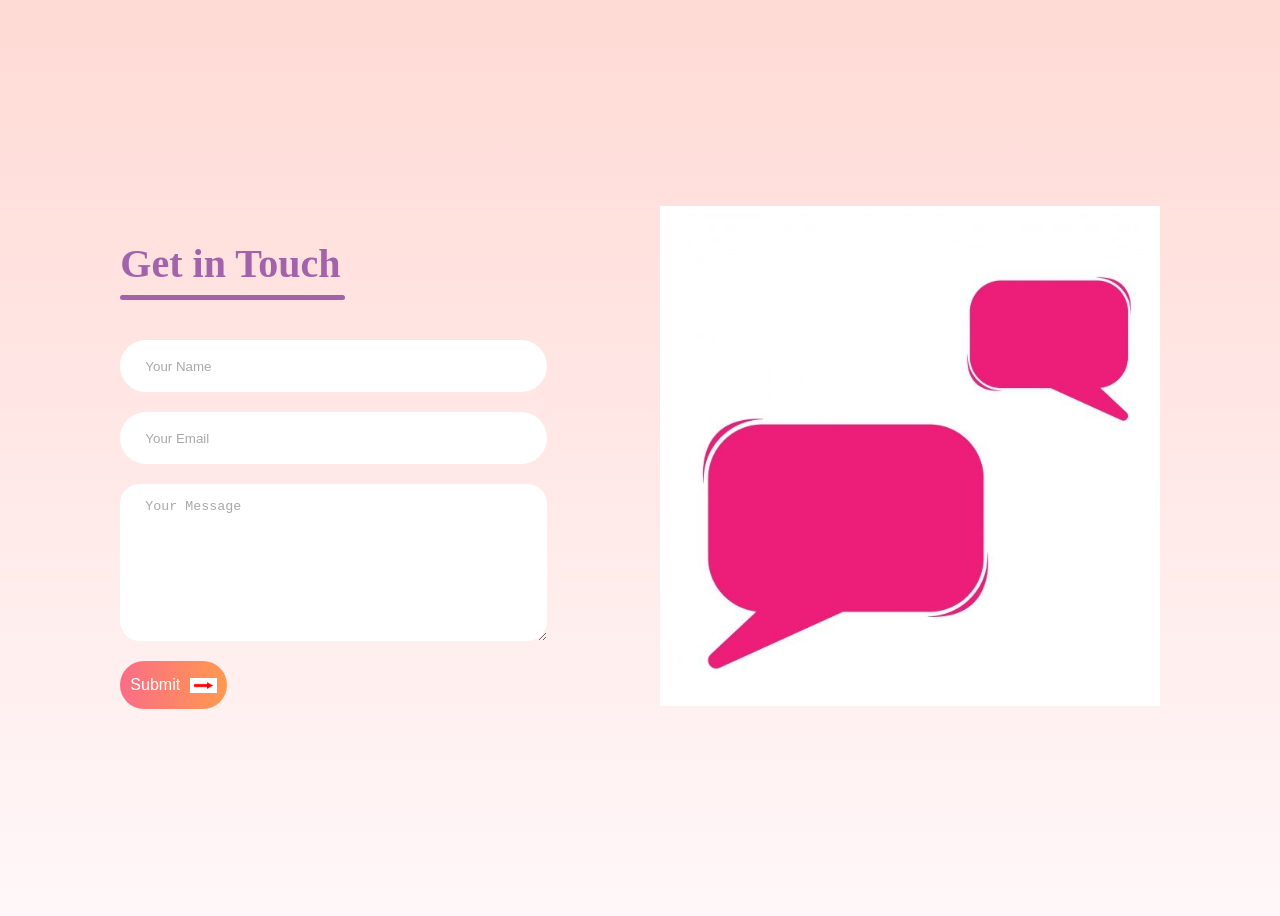
<file: Index.html>
<!DOCTYPE html>
<html lang="en">
<head>
    <meta charset="UTF-8">
    <meta name="viewport" content="width=device-width, initial-scale=1.0">
    <title>WELLS CONTACT FORM </title>
    <link rel="stylesheet" href="Styles.Css">
</head>
<body>
    <div class="contact-container">
        <form action="https://api.web3forms.com/submit" method="POST" class="contact-left">
           <div class="contact-left-title">
            <h2>Get in Touch</h2>
            <hr>
        </div>
            <input type="hidden" name="access_key" value="f75ccb88-53fa-45dc-9892-4f89912f455d">
            <input type="text" name="name" placeholder="Your Name" class="contact-inputs" required>
            <input type="email" name="email" placeholder="Your Email" class="contact-inputs" required>
            <textarea name="message" placeholder="Your Message"  class="contact-inputs" required></textarea>
            <button type="submit"> Submit <img src="assets/arrow.png" alt=""></button>
         </form>

        <div class="contact-right">
            <img src="assets/right-arrow.png" alt="">
        </div>
    </div>
</body>
</html>
</file>
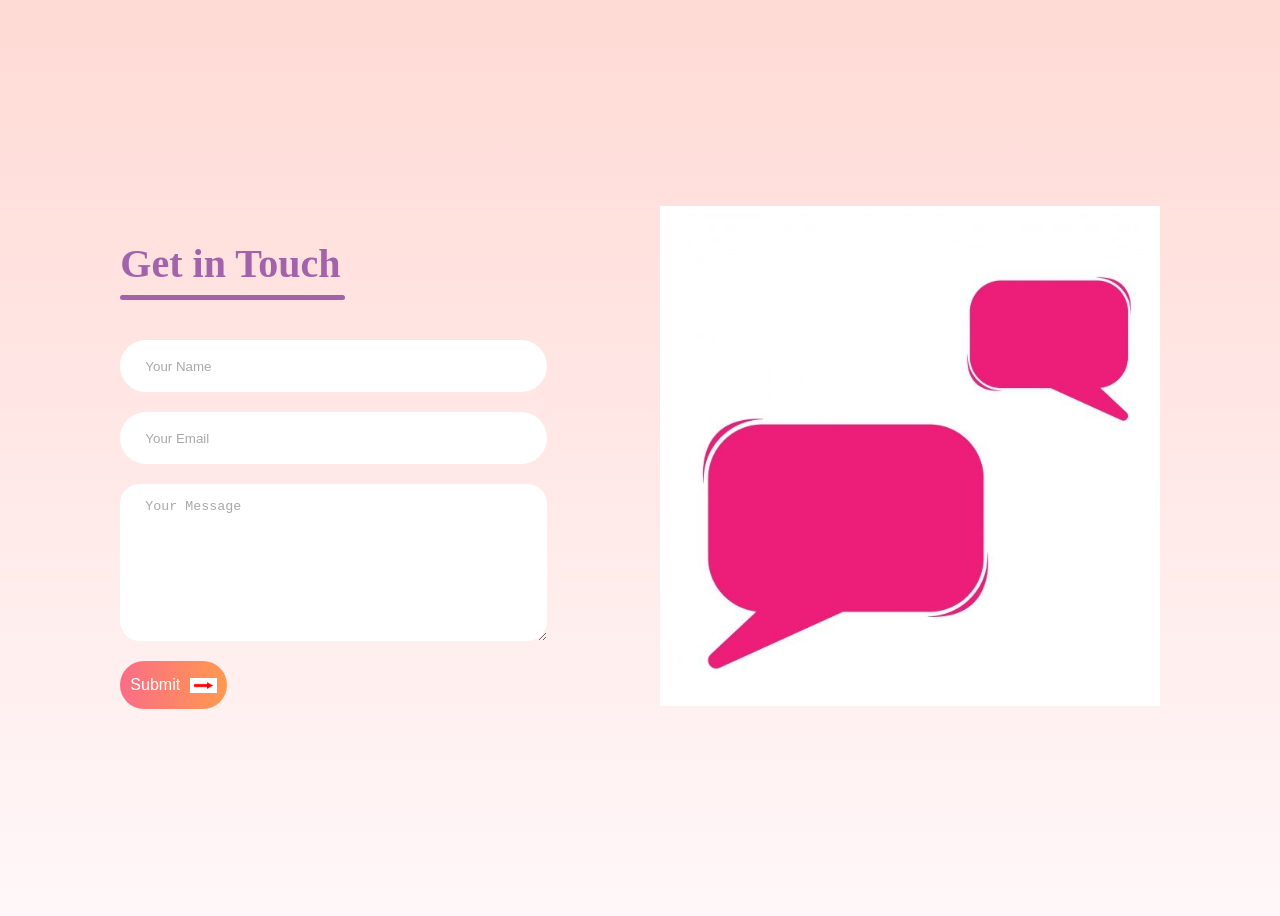
<file: index.html>
<!DOCTYPE html>
<html lang="en">
<head>
    <meta charset="UTF-8">
    <meta name="viewport" content="width=device-width, initial-scale=1.0">
    <title>WELLS CONTACT FORM </title>
    <link rel="stylesheet" href="Styles.Css">
</head>
<body>
    <div class="contact-container">
        <form action="https://api.web3forms.com/submit" method="POST" class="contact-left">
           <div class="contact-left-title">
            <h2>Get in Touch</h2>
            <hr>
        </div>
            <input type="hidden" name="access_key" value="f75ccb88-53fa-45dc-9892-4f89912f455d">
            <input type="text" name="name" placeholder="Your Name" class="contact-inputs" required>
            <input type="email" name="email" placeholder="Your Email" class="contact-inputs" required>
            <textarea name="message" placeholder="Your Message"  class="contact-inputs" required></textarea>
            <button type="submit"> Submit <img src="assets/arrow.png" alt=""></button>
         </form>

        <div class="contact-right">
            <img src="assets/right-arrow.png" alt="">
        </div>
    </div>
</body>
</html>
</file>
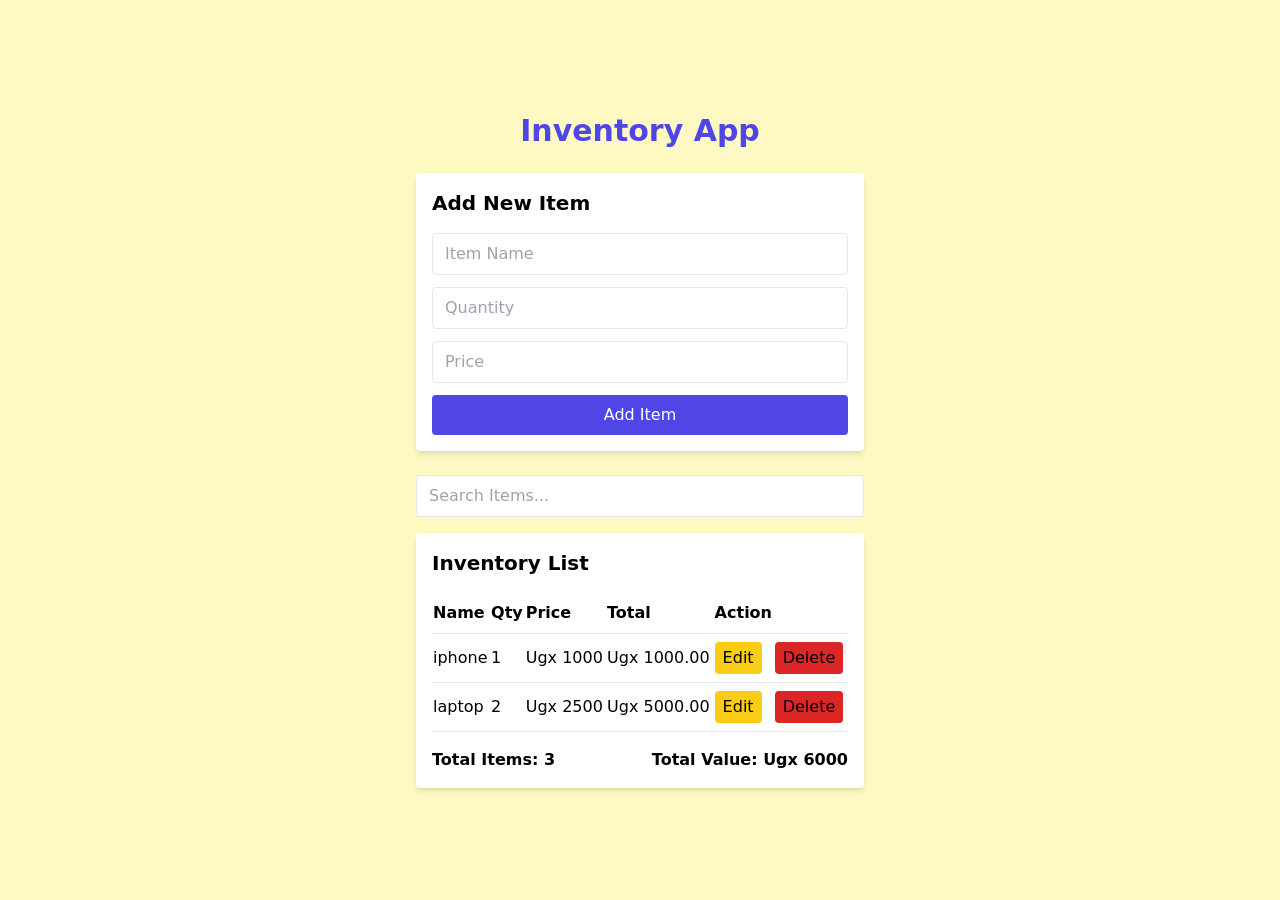
<file: assets/Inventory App.html>
<!DOCTYPE html>
<!-- saved from url=(0065)https://kigulisamson383-lang.github.io/Wells-Inventory/index.html -->
<html lang="en"><head><meta http-equiv="Content-Type" content="text/html; charset=UTF-8">
    
    <meta name="viewport" content="width=device-width, initial-scale=1.0">
    <title>Inventory App</title>
    <link rel="stylesheet" href="./Inventory App_files/Styles.Css">
    <script src="./Inventory App_files/saved_resource"></script>
<style>*, ::before, ::after{--tw-border-spacing-x:0;--tw-border-spacing-y:0;--tw-translate-x:0;--tw-translate-y:0;--tw-rotate:0;--tw-skew-x:0;--tw-skew-y:0;--tw-scale-x:1;--tw-scale-y:1;--tw-pan-x: ;--tw-pan-y: ;--tw-pinch-zoom: ;--tw-scroll-snap-strictness:proximity;--tw-gradient-from-position: ;--tw-gradient-via-position: ;--tw-gradient-to-position: ;--tw-ordinal: ;--tw-slashed-zero: ;--tw-numeric-figure: ;--tw-numeric-spacing: ;--tw-numeric-fraction: ;--tw-ring-inset: ;--tw-ring-offset-width:0px;--tw-ring-offset-color:#fff;--tw-ring-color:rgb(59 130 246 / 0.5);--tw-ring-offset-shadow:0 0 #0000;--tw-ring-shadow:0 0 #0000;--tw-shadow:0 0 #0000;--tw-shadow-colored:0 0 #0000;--tw-blur: ;--tw-brightness: ;--tw-contrast: ;--tw-grayscale: ;--tw-hue-rotate: ;--tw-invert: ;--tw-saturate: ;--tw-sepia: ;--tw-drop-shadow: ;--tw-backdrop-blur: ;--tw-backdrop-brightness: ;--tw-backdrop-contrast: ;--tw-backdrop-grayscale: ;--tw-backdrop-hue-rotate: ;--tw-backdrop-invert: ;--tw-backdrop-opacity: ;--tw-backdrop-saturate: ;--tw-backdrop-sepia: ;--tw-contain-size: ;--tw-contain-layout: ;--tw-contain-paint: ;--tw-contain-style: }::backdrop{--tw-border-spacing-x:0;--tw-border-spacing-y:0;--tw-translate-x:0;--tw-translate-y:0;--tw-rotate:0;--tw-skew-x:0;--tw-skew-y:0;--tw-scale-x:1;--tw-scale-y:1;--tw-pan-x: ;--tw-pan-y: ;--tw-pinch-zoom: ;--tw-scroll-snap-strictness:proximity;--tw-gradient-from-position: ;--tw-gradient-via-position: ;--tw-gradient-to-position: ;--tw-ordinal: ;--tw-slashed-zero: ;--tw-numeric-figure: ;--tw-numeric-spacing: ;--tw-numeric-fraction: ;--tw-ring-inset: ;--tw-ring-offset-width:0px;--tw-ring-offset-color:#fff;--tw-ring-color:rgb(59 130 246 / 0.5);--tw-ring-offset-shadow:0 0 #0000;--tw-ring-shadow:0 0 #0000;--tw-shadow:0 0 #0000;--tw-shadow-colored:0 0 #0000;--tw-blur: ;--tw-brightness: ;--tw-contrast: ;--tw-grayscale: ;--tw-hue-rotate: ;--tw-invert: ;--tw-saturate: ;--tw-sepia: ;--tw-drop-shadow: ;--tw-backdrop-blur: ;--tw-backdrop-brightness: ;--tw-backdrop-contrast: ;--tw-backdrop-grayscale: ;--tw-backdrop-hue-rotate: ;--tw-backdrop-invert: ;--tw-backdrop-opacity: ;--tw-backdrop-saturate: ;--tw-backdrop-sepia: ;--tw-contain-size: ;--tw-contain-layout: ;--tw-contain-paint: ;--tw-contain-style: }/* ! tailwindcss v3.4.17 | MIT License | https://tailwindcss.com */*,::after,::before{box-sizing:border-box;border-width:0;border-style:solid;border-color:#e5e7eb}::after,::before{--tw-content:''}:host,html{line-height:1.5;-webkit-text-size-adjust:100%;-moz-tab-size:4;tab-size:4;font-family:ui-sans-serif, system-ui, sans-serif, "Apple Color Emoji", "Segoe UI Emoji", "Segoe UI Symbol", "Noto Color Emoji";font-feature-settings:normal;font-variation-settings:normal;-webkit-tap-highlight-color:transparent}body{margin:0;line-height:inherit}hr{height:0;color:inherit;border-top-width:1px}abbr:where([title]){-webkit-text-decoration:underline dotted;text-decoration:underline dotted}h1,h2,h3,h4,h5,h6{font-size:inherit;font-weight:inherit}a{color:inherit;text-decoration:inherit}b,strong{font-weight:bolder}code,kbd,pre,samp{font-family:ui-monospace, SFMono-Regular, Menlo, Monaco, Consolas, "Liberation Mono", "Courier New", monospace;font-feature-settings:normal;font-variation-settings:normal;font-size:1em}small{font-size:80%}sub,sup{font-size:75%;line-height:0;position:relative;vertical-align:baseline}sub{bottom:-.25em}sup{top:-.5em}table{text-indent:0;border-color:inherit;border-collapse:collapse}button,input,optgroup,select,textarea{font-family:inherit;font-feature-settings:inherit;font-variation-settings:inherit;font-size:100%;font-weight:inherit;line-height:inherit;letter-spacing:inherit;color:inherit;margin:0;padding:0}button,select{text-transform:none}button,input:where([type=button]),input:where([type=reset]),input:where([type=submit]){-webkit-appearance:button;background-color:transparent;background-image:none}:-moz-focusring{outline:auto}:-moz-ui-invalid{box-shadow:none}progress{vertical-align:baseline}::-webkit-inner-spin-button,::-webkit-outer-spin-button{height:auto}[type=search]{-webkit-appearance:textfield;outline-offset:-2px}::-webkit-search-decoration{-webkit-appearance:none}::-webkit-file-upload-button{-webkit-appearance:button;font:inherit}summary{display:list-item}blockquote,dd,dl,figure,h1,h2,h3,h4,h5,h6,hr,p,pre{margin:0}fieldset{margin:0;padding:0}legend{padding:0}menu,ol,ul{list-style:none;margin:0;padding:0}dialog{padding:0}textarea{resize:vertical}input::placeholder,textarea::placeholder{opacity:1;color:#9ca3af}[role=button],button{cursor:pointer}:disabled{cursor:default}audio,canvas,embed,iframe,img,object,svg,video{display:block;vertical-align:middle}img,video{max-width:100%;height:auto}[hidden]:where(:not([hidden=until-found])){display:none}.mb-4{margin-bottom:1rem}.mb-6{margin-bottom:1.5rem}.mt-4{margin-top:1rem}.flex{display:flex}.min-h-screen{min-height:100vh}.w-full{width:100%}.max-w-md{max-width:28rem}.border-collapse{border-collapse:collapse}.flex-col{flex-direction:column}.justify-between{justify-content:space-between}.space-y-3 > :not([hidden]) ~ :not([hidden]){--tw-space-y-reverse:0;margin-top:calc(0.75rem * calc(1 - var(--tw-space-y-reverse)));margin-bottom:calc(0.75rem * var(--tw-space-y-reverse))}.space-x-2 > :not([hidden]) ~ :not([hidden]){--tw-space-x-reverse:0;margin-right:calc(0.5rem * var(--tw-space-x-reverse));margin-left:calc(0.5rem * calc(1 - var(--tw-space-x-reverse)))}.rounded{border-radius:0.25rem}.border{border-width:1px}.border-b{border-bottom-width:1px}.bg-indigo-600{--tw-bg-opacity:1;background-color:rgb(79 70 229 / var(--tw-bg-opacity, 1))}.bg-white{--tw-bg-opacity:1;background-color:rgb(255 255 255 / var(--tw-bg-opacity, 1))}.bg-yellow-100{--tw-bg-opacity:1;background-color:rgb(254 249 195 / var(--tw-bg-opacity, 1))}.bg-red-600{--tw-bg-opacity:1;background-color:rgb(220 38 38 / var(--tw-bg-opacity, 1))}.bg-yellow-400{--tw-bg-opacity:1;background-color:rgb(250 204 21 / var(--tw-bg-opacity, 1))}.p-4{padding:1rem}.px-3{padding-left:0.75rem;padding-right:0.75rem}.px-4{padding-left:1rem;padding-right:1rem}.py-2{padding-top:0.5rem;padding-bottom:0.5rem}.px-2{padding-left:0.5rem;padding-right:0.5rem}.py-1{padding-top:0.25rem;padding-bottom:0.25rem}.text-left{text-align:left}.text-3xl{font-size:1.875rem;line-height:2.25rem}.text-xl{font-size:1.25rem;line-height:1.75rem}.font-bold{font-weight:700}.font-semibold{font-weight:600}.text-indigo-600{--tw-text-opacity:1;color:rgb(79 70 229 / var(--tw-text-opacity, 1))}.text-white{--tw-text-opacity:1;color:rgb(255 255 255 / var(--tw-text-opacity, 1))}.shadow-md{--tw-shadow:0 4px 6px -1px rgb(0 0 0 / 0.1), 0 2px 4px -2px rgb(0 0 0 / 0.1);--tw-shadow-colored:0 4px 6px -1px var(--tw-shadow-color), 0 2px 4px -2px var(--tw-shadow-color);box-shadow:var(--tw-ring-offset-shadow, 0 0 #0000), var(--tw-ring-shadow, 0 0 #0000), var(--tw-shadow)}.transition{transition-property:color, background-color, border-color, fill, stroke, opacity, box-shadow, transform, filter, -webkit-text-decoration-color, -webkit-backdrop-filter;transition-property:color, background-color, border-color, text-decoration-color, fill, stroke, opacity, box-shadow, transform, filter, backdrop-filter;transition-property:color, background-color, border-color, text-decoration-color, fill, stroke, opacity, box-shadow, transform, filter, backdrop-filter, -webkit-text-decoration-color, -webkit-backdrop-filter;transition-timing-function:cubic-bezier(0.4, 0, 0.2, 1);transition-duration:150ms}.hover\:bg-indigo-700:hover{--tw-bg-opacity:1;background-color:rgb(67 56 202 / var(--tw-bg-opacity, 1))}.hover\:bg-red-700:hover{--tw-bg-opacity:1;background-color:rgb(185 28 28 / var(--tw-bg-opacity, 1))}.hover\:bg-yellow-600:hover{--tw-bg-opacity:1;background-color:rgb(202 138 4 / var(--tw-bg-opacity, 1))}.focus\:outline-none:focus{outline:2px solid transparent;outline-offset:2px}.focus\:ring-indigo-400:focus{--tw-ring-opacity:1;--tw-ring-color:rgb(129 140 248 / var(--tw-ring-opacity, 1))}</style></head>

<body class="bg-yellow-100 min-h-screen flex flex-col items-centre p-4" data-new-gr-c-s-check-loaded="14.1275.0" data-gr-ext-installed="">

    <h1 class="text-3xl font-bold mb-6 text-indigo-600">Inventory App</h1> 
    
    <div class="bg-white shadow-md rounded p-4 w-full max-w-md mb-6">
      <h2 class="text-xl font-semibold mb-4">Add New Item</h2>
      
      <form id="itemForm" class="space-y-3">
        <input type="text" id="name" placeholder="Item Name" class="w-full border px-3 py-2 rounded focus:outline-none focus:ring-indigo-400" required="">
        <input type="number" id="quantity" placeholder="Quantity" class="w-full border px-3 py-2 rounded focus:outline-none focus:ring-indigo-400" required="" min="0">
        <input type="number" id="price" placeholder="Price" class="w-full border px-3 py-2 rounded focus:outline-none focus:ring-indigo-400" required="" min="0">
        <button type="submit" class="w-full bg-indigo-600 text-white px-4 py-2 rounded hover:bg-indigo-700 transition">Add Item</button>
      </form>
    </div>  
    
    <input type="text" id="search" placeholder="Search Items..." class="w-full max-w-md mb-4 px-3 py-2 border w-full border rounded focus:outline-none focus:ring-indigo-400" touppercase="">

    <div class="bg-white shadow-md rounded p-4 w-full max-w-md">
      <h2 class="text-xl font-semibold mb-4">Inventory List</h2>
      <table class="w-full text-left border-collapse">
        <thead>
          <tr class="border-b">
            <th class="py-2">Name</th>
            <th class="py-2">Qty</th>
            <th class="py-2">Price</th>
            <th class="py-2">Total</th>
            <th class="py-2">Action</th>
          </tr>
        </thead>
        <tbody id="inventoryTable"><tr class="border-b">
              <td class="py-2">iphone</td>
              <td class="py-2">1</td>
              <td class="py-2">Ugx 1000</td>
              <td class="py-2">Ugx 1000.00</td>
              <td class="py-2 space-x-2">
                  <button onclick="editItem(0)" class="bg-yellow-400 px-2 py-1 rounded hover:bg-yellow-600">Edit</button>
                  <button onclick="deleteItem(0)" class="bg-red-600 px-2 py-1 rounded hover:bg-red-700">Delete</button>
              </td>
              </tr><tr class="border-b">
              <td class="py-2">laptop</td>
              <td class="py-2">2</td>
              <td class="py-2">Ugx 2500</td>
              <td class="py-2">Ugx 5000.00</td>
              <td class="py-2 space-x-2">
                  <button onclick="editItem(1)" class="bg-yellow-400 px-2 py-1 rounded hover:bg-yellow-600">Edit</button>
                  <button onclick="deleteItem(1)" class="bg-red-600 px-2 py-1 rounded hover:bg-red-700">Delete</button>
              </td>
              </tr></tbody>
      </table>
      <div class="mt-4 flex justify-between font-semibold">
          <span>Total Items: <span id="totalItems">3</span></span>
          <span>Total Value: Ugx <span id="totalValue">6000</span></span>  
      </div>
    </div>

    <script>
      const itemForm = document.getElementById('itemForm');
      const inventoryTable = document.getElementById('inventoryTable');
      const totalItemsEl = document.getElementById('totalItems');
      const totalValueEl = document.getElementById('totalValue');
      const searchInput = document.getElementById('search');

      let inventory = [];
         
        function renderInventory(items) {
          inventoryTable.innerHTML='';
          items.forEach((item, index) => {
            const row = document.createElement('tr');
            row.classList.add('border-b');

            row.innerHTML = `
              <td class="py-2">${item.name}</td>
              <td class="py-2">${item.quantity}</td>
              <td class="py-2">Ugx ${item.price}</td>
              <td class="py-2">Ugx ${(item.quantity * item.price).toFixed(2)}</td>
              <td class="py-2 space-x-2">
                  <button onclick= "editItem(${index})" class="bg-yellow-400 px-2 py-1 rounded hover:bg-yellow-600">Edit</button>
                  <button onclick= "deleteItem(${index})" class="bg-red-600 px-2 py-1 rounded hover:bg-red-700">Delete</button>
              </td>
              `;
              inventoryTable.appendChild(row);
            });
            updateTotals();
        }  
        
        function updateTotals() {
          totalItemsEl.textContent = inventory.reduce((acc, item) => acc + Number(item.quantity), 0);
          totalValueEl.textContent = inventory.reduce((acc, item) => acc + item.quantity * item.price, 0);
        }

        function editItem(index) {
          const item = inventory[index];
          document.getElementById('name').value = item.name;
          document.getElementById('quantity').value = item.quantity;
          document.getElementById('price').value = item.price;
          deleteItem(index);
       }

       function deleteItem(index){
         inventory.splice(index, 1);
         renderInventory(inventory);
       }

       itemForm.addEventListener('submit', (e) =>{
          e.preventDefault();
          const name = document.getElementById('name').value.trim();
          const quantity = Number(document.getElementById('quantity').value);
          const price = Number(document.getElementById('price').value);

          inventory.push({ name, quantity, price});
          renderInventory(inventory);
          itemForm.reset();
       });

        searchInput.addEventListener('input', () => {
        const query = searchInput.value.toUpperCase();
        renderInventory(inventory.filter(item => item.name.toUpperCase().includes(query)));
      });
      
    </script>





</body><grammarly-desktop-integration data-grammarly-shadow-root="true"><template shadowrootmode="open"><style>
      div.grammarly-desktop-integration {
        position: absolute;
        width: 1px;
        height: 1px;
        padding: 0;
        margin: -1px;
        overflow: hidden;
        clip: rect(0, 0, 0, 0);
        white-space: nowrap;
        border: 0;
        -moz-user-select: none;
        -webkit-user-select: none;
        -ms-user-select:none;
        user-select:none;
      }

      div.grammarly-desktop-integration:before {
        content: attr(data-content);
      }
    </style><div aria-label="grammarly-integration" role="group" tabindex="-1" class="grammarly-desktop-integration" data-content="{&quot;mode&quot;:&quot;full&quot;,&quot;isActive&quot;:true,&quot;isUserDisabled&quot;:false}"></div></template></grammarly-desktop-integration></html>
</file>
<file: Styles.Css>
#{
    padding: 0;
    margin: 0;
    box-sizing: border-box;
}

body{
    font-family: outfit;
    background: linear-gradient(#ffdad5,#fff7f9);
}

.contact-container{
    height: 100vh;
    display: flex;
    align-items: center;
    justify-content: space-evenly;
}

.contact-left{
    display: flex;
    flex-direction: column;
    align-items: start;
    gap: 20px;
}

.contact-left-title h2{
    font-weight: 600;
    color: #a363aa;
    font-size: 40px;
    margin-bottom: 5px;
}

.contact-left-title hr{
    border: none;
    width: 225px;
    height: 5px;
    background-color: #a363aa;
    border-radius: 10px;
    margin-bottom: 20px;
}

.contact-inputs{
    width: 400px;
    height: 50px;
    border: none;
    outline: none;
    padding-left: 25px;
    font-weight: 500;
    color: #666;
    border-radius: 50px;
}

.contact-left textarea{
    height: 140px;
    padding-top: 15px;
    border-radius: 20px;
}

.contact-inputs:focus{
    border: 2px solid #ff994f;
}

.contact-inputs::placeholder{
    color: #a9a9a9;
}

.contact-left button{
    display: flex;
    align-items: center;
    padding: 15px 10px;
    font-size: 16px;
    color: #fff;
    gap: 10px;
    border: none;
    border-radius: 50px;
    background: linear-gradient(270deg,#ff994f,#fa6d86);
    cursor: pointer;
}

.contact-left button img{
    height: 15px;
}

.contact-right img{
    width: 500px;
}

@media (max-width:600px){
    .contact-inputs{
        width: 60vw;
    }

    .contact-right{
        display: none;
    }
}
</file>
<file: assets/Inventory App_files/Styles.Css>
body{
    display: flex;
    justify-content: center;
    align-items: center;
}
</file>
